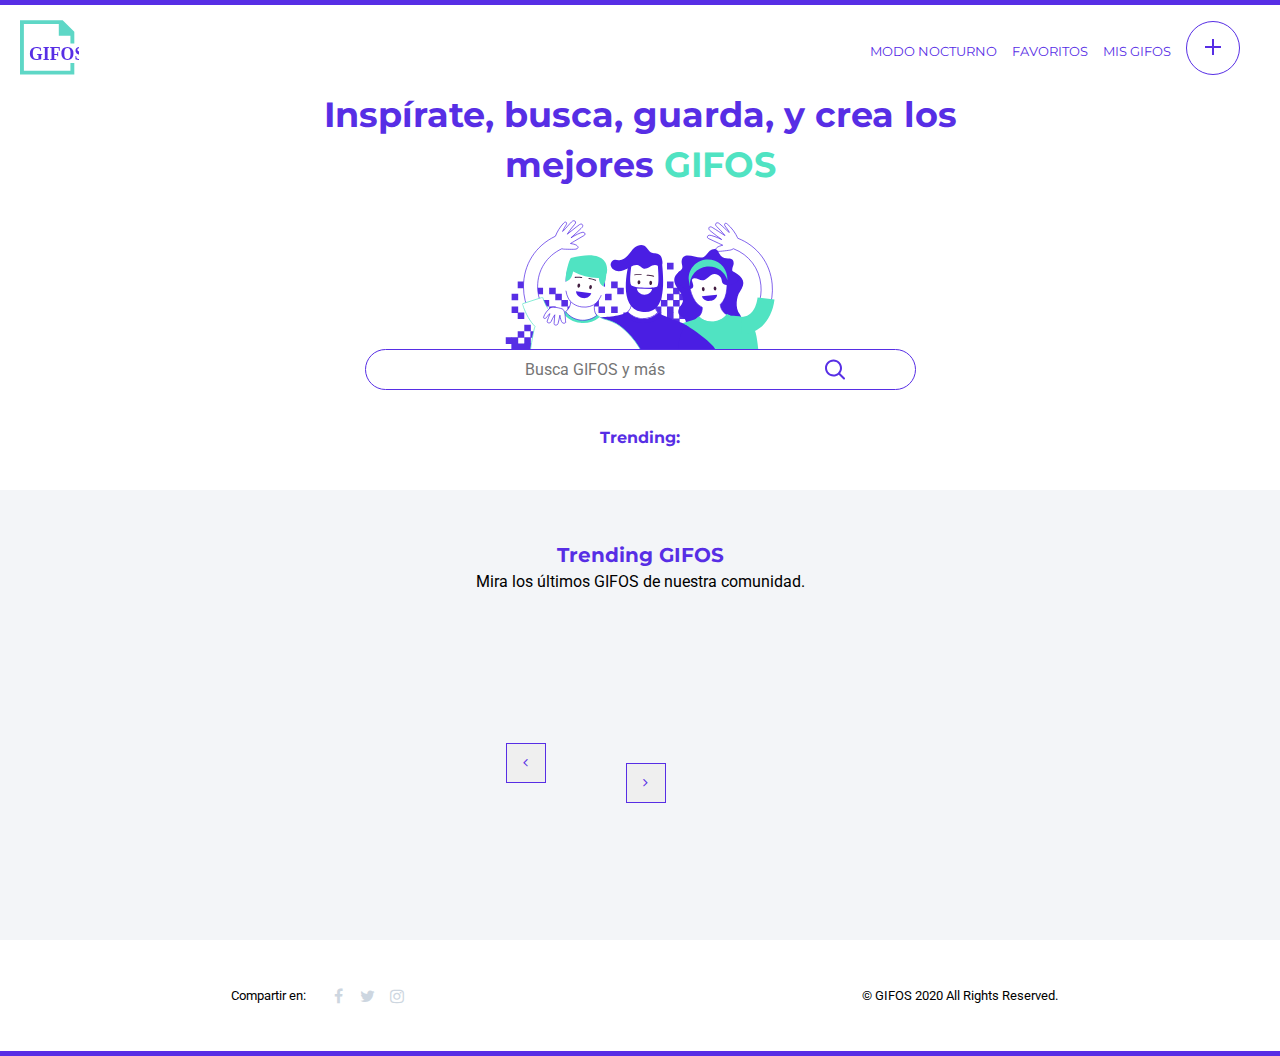
<file: index.html>
<!DOCTYPE html>
<html lang="en">
<head>
    <meta charset="UTF-8">
    <meta name="viewport" content="width=device-width, initial-scale=1.0">
    <title>GIFOS index</title>
    <link rel="stylesheet" href="assets/styles/style.css">
    <link rel="stylesheet" href="https://stackpath.bootstrapcdn.com/font-awesome/4.7.0/css/font-awesome.min.css" integrity="sha384-wvfXpqpZZVQGK6TAh5PVlGOfQNHSoD2xbE+QkPxCAFlNEevoEH3Sl0sibVcOQVnN" crossorigin="anonymous">
    <script src="https://www.WebRTC-Experiment.com/RecordRTC.js"></script>
</head>
<body class="modeDark">
    <header class="modeDark" id="media-noct">         
        <img class="modeDark" src="assets/images/logo-mobile.svg" alt="logo-gifos">       
        <nav>
            <div id="menu">
                <input type="checkbox"/>
                <span class="menu-hamburg modeDark"></span>
                <span class="menu-hamburg modeDark"></span>
                <span class="menu-hamburg modeDark"></span>     
                <ul>
                    <li>
                        <a class="desplegable modeDark" href="#" id="modo">Modo Nocturno</a><span class="menu-desplegable"></span>                                              
                        <a class="desplegable modeDark" id="favoritos" href="favoritos.html">Favoritos</a><span class="menu-desplegable"></span>                      
                        <a class="desplegable modeDark" href="misgifoslink.html">Mis GIFOS</a><span class="menu-desplegable"></span>  
                        <a class="desplegable modeDark" href="misGifos.html" id="boton-menu"><span class="modeDark" id="horizontal"></span><span class="modeDark" id="vertical"></span></a>
                    </li>
                </ul>
            </div>
        </nav> 
    </header>
        
    <main id="main">
        <section id="section-search"> <!--imagen sobre busqueda-->
            <article>
                <h1 class="modeDark" id="title">Inspírate, busca, guarda, y crea los mejores <span id="gifos">GIFOS</span></h1>
                <img  id="ilustra" src="assets/images/ilustra_header.svg" alt="Imagen-ilustracion">
            </article>
        </section>
        <section id="trending"><!-- busqueda + tendencias-->
            <article> 
                <div class="modeDark" id="search-box">  <!--llamado a la API-->
                    
                    <div id="flex-search"> 
                      <input type="image" id="btnSearchAutoComplete" src="assets/images/img buscar.png" alt="boton-busqueda">                   
                      <input type="text" id="textoBusqueda" oninput="resultadoSugerido()" placeholder="Busca GIFOS y más">
                      <input type="image" id="btnSearch" src="assets/images/icon-search.svg" onclick="limpiarBusqueda();"  alt="boton-limpiar-busqueda">                                       
                    </div>
                

                    <div class="autocomplete-content">
                        <!--Busqueda autocompletada-->
                    </div>

                </div>             
                <div id="trendingDinamico">
                   <h3 class="modeDark">Trending:</h3> 
                    <!--trending dinamico -->
                                     
                </div>               
                <div id="title-text-busqueda">                   
                    <!--span y el h2 generado por el valor de la busqueda-->
                </div>                
                <div id="contenedor-resultados-busqueda">
                    <!--resultados de la busqueda-->
                </div>
                <div id="btn-ver-mas">
                    <!--boton ver mas  -->
                </div>
                              
            </article>
        </section>
        <section class="modeDark" id="trending-gif"><!--tendencias GIFOS-->
            <article>
                <h2 class="modeDark">Trending GIFOS</h2>
                <p class="modeDark" id="trending-gifos">Mira los últimos <span>GIFOS de nuestra comunidad.</span></p>
                <div id="flechas">
                    <div>
                        <button id="flechaIzq" class="modeDark"><i class="fa fa-angle-left modeDark" aria-hidden="true"></i></button>
                          
                    </div>
                    <div class="content-gifos">                   
                        <div class="content-title-btnActions"></div> <!--consulta ultimos gifos  -->                    
                    </div>  
                    <div>
                        <button id="flechaDer" class="modeDark"><i class="fa fa-angle-right modeDark" aria-hidden="true"></i></button>
                       
                    </div> 
                </div>
            </article>
        </section> 
      
    </main>
    <footer>    
        <div class="modeDark" id="footer">   
            <div>
                <p  class="modeDark" id="text-social-media">Compartir en:</p>              
                <ul>
                    <li id="icons">    
                        <a href="https://www.facebook.com/"><i class="fa fa-facebook modeDark" aria-hidden="true"></i></a>           
                        <a href="https://twitter.com/explore"><i class="fa fa-twitter modeDark" aria-hidden="true"></i></a>
                        <a href="https://www.instagram.com/"><i class="fa fa-instagram modeDark" aria-hidden="true"></i></a>         
                    </li>        
                </ul> 
            </div>     
            <div>
                <p class="modeDark" id="copyright"> © GIFOS 2020 All Rights Reserved.</p>
            </div>            
        </div>
    
    </footer> 
    <script src="js/script.js"></script>
    <script src="js/video.js"></script>
    <script src="js/favoritos.js"></script>
    <script src="js/misgifoslink.js"></script>
    
</body>
</html>
</file>
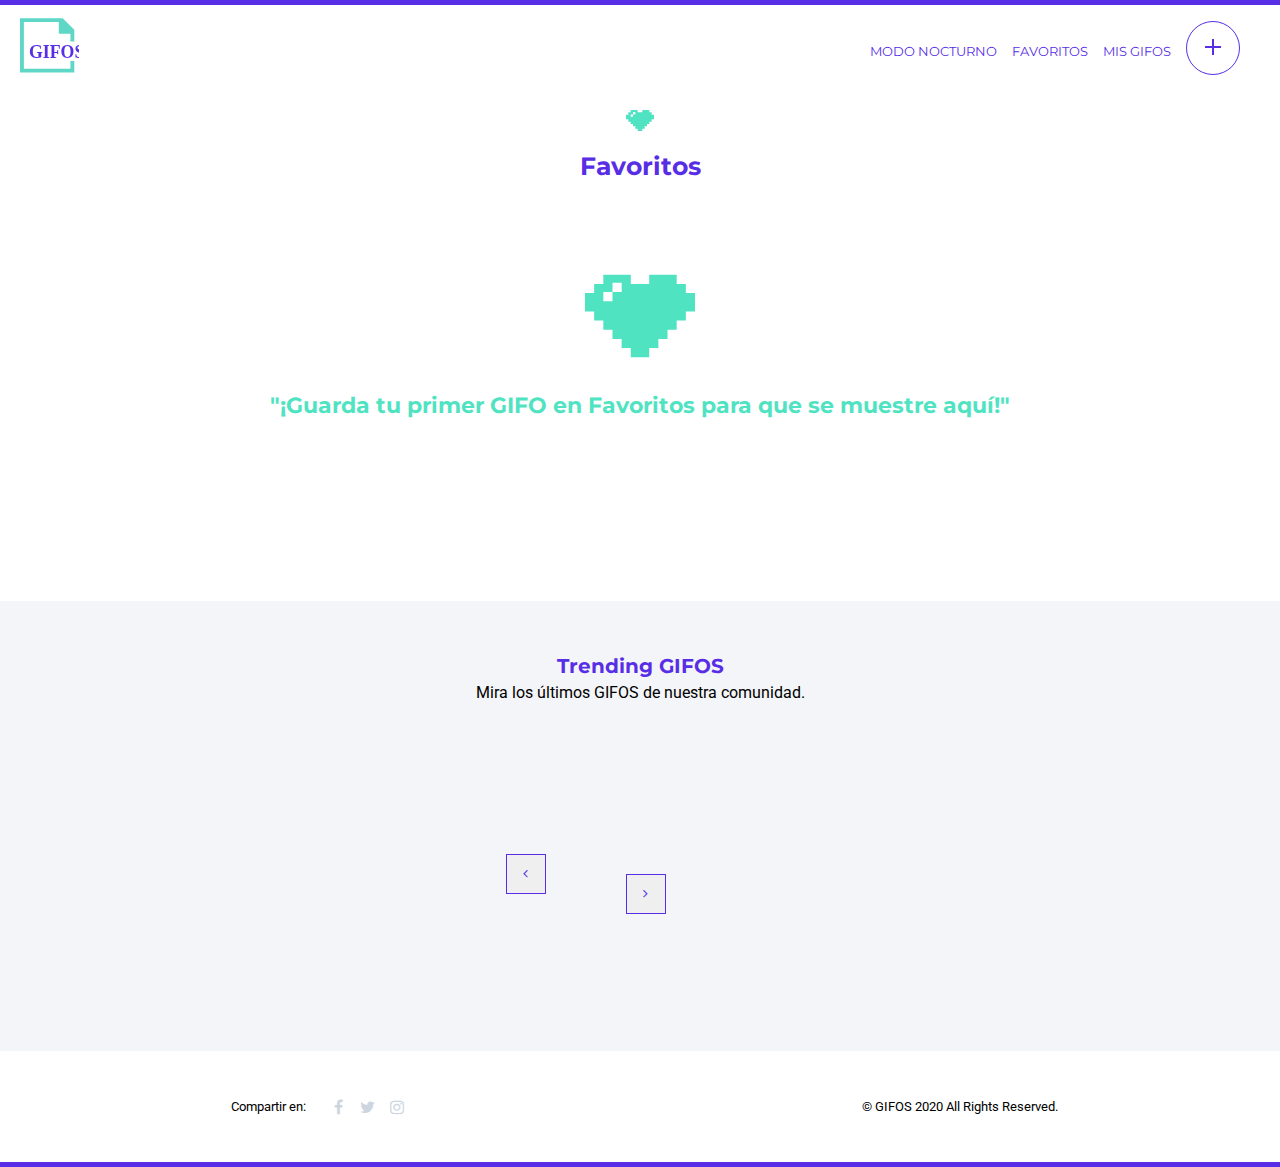
<file: favoritos.html>
<!DOCTYPE html>
<html lang="en">
<head>
    <meta charset="UTF-8">
    <meta name="viewport" content="width=device-width, initial-scale=1.0">
    <title>FAVORITOS</title>
    <link rel="stylesheet" href="assets/styles/style.css">
    <link rel="stylesheet" href="https://stackpath.bootstrapcdn.com/font-awesome/4.7.0/css/font-awesome.min.css" integrity="sha384-wvfXpqpZZVQGK6TAh5PVlGOfQNHSoD2xbE+QkPxCAFlNEevoEH3Sl0sibVcOQVnN" crossorigin="anonymous">
</head>
<body class="modeDark">
    <header class="modeDark" id="media-noct">   
        <a href="index.html"><img class="modeDark" src="assets/images/logo-mobile.svg" alt="logo-gifos">  </a>      
             
        <nav>
            <div id="menu">
                <input type="checkbox"/>
                <span class="menu-hamburg modeDark"></span>
                <span class="menu-hamburg modeDark"></span>
                <span class="menu-hamburg modeDark"></span>     
                <ul>
                    <li>
                        <a class="desplegable modeDark" href="#" id="modo">Modo Nocturno</a><span class="menu-desplegable"></span>                                              
                        <a class="desplegable modeDark" id="favoritos" href="#">Favoritos</a><span class="menu-desplegable"></span>                      
                        <a class="desplegable modeDark" href="misgifoslink.html">Mis GIFOS</a><span class="menu-desplegable"></span>  
                        <a class="desplegable modeDark" href="misGifos.html" id="boton-menu"><span class="modeDark" id="horizontal"></span><span class="modeDark" id="vertical"></span></a>
                    </li>
                </ul>
            </div>
        </nav> 
    </header>
    <main id="main">
        <div id="titulofavoritos" >
            <img id="favoritosIcon" src="assets/images/icon-favoritos.svg " alt="favoritos-icon">
            <h2 id="textfavoritos">Favoritos</h2>
        </div>
        <div id="guardaPrimerFav">
            <img id="favoritosIcon2" src="assets/images/icon-favoritos.svg" alt="mis-gifos-icon">
            <p id="parrafoFavoritos">"¡Guarda tu primer GIFO en Favoritos para que se muestre aquí!"</p>
        </div>
        <div id="mostrarFavoritos">

        </div>

        <section id="trending"><!-- busqueda + tendencias-->
            <article> 
                <div class="modeDark" id="box-gifoslink-fav">  <!--llamado a la API-->
                    
                      <input type="image" id="btnSearchAutoComplete" src="assets/images/img buscar.png" alt="boton-busqueda">                   
                      <input type="text" id="textoBusqueda" oninput="resultadoSugerido()">
                   
            </article>
        </section>                    
           
        
        <section class="modeDark" id="trending-gif"><!--tendencias GIFOS-->
            <article>
                <h2 class="modeDark">Trending GIFOS</h2>
                <p class="modeDark" id="trending-gifos">Mira los últimos <span>GIFOS de nuestra comunidad.</span></p>
                <div id="flechas">
                    <div>
                        <button id="flechaIzq" class="modeDark"><i class="fa fa-angle-left modeDark" aria-hidden="true"></i></button>
                            
                    </div>
                    <div class="content-gifos">                   
                        <div class="content-title-btnActions"></div> <!--consulta ultimos gifos  -->                    
                    </div>  
                    <div>
                        <button id="flechaDer" class="modeDark"><i class="fa fa-angle-right modeDark" aria-hidden="true"></i></button>
                        
                    </div> 
                </div>
            </article>
        </section> 
        
    </main>
    <footer>    
        <div class="modeDark" id="footer">   
            <div>
                <p  class="modeDark" id="text-social-media">Compartir en:</p>              
                <ul>
                    <li id="icons">    
                        <a href="https://www.facebook.com/"><i class="fa fa-facebook modeDark" aria-hidden="true"></i></a>           
                        <a href="https://twitter.com/explore"><i class="fa fa-twitter modeDark" aria-hidden="true"></i></a>
                        <a href="https://www.instagram.com/"><i class="fa fa-instagram modeDark" aria-hidden="true"></i></a>         
                    </li>        
                </ul> 
            </div>     
            <div>
                <p class="modeDark" id="copyright"> © GIFOS 2020 All Rights Reserved.</p>
            </div>            
        </div>
    
    </footer> 
    <script src="js/script.js"></script>
    <script src="js/video.js"></script>
    <script src="js/favoritos.js"></script>
   <!-- <script src="js/misgifoslink.js"></script>-->
</body>
</html>
</file>
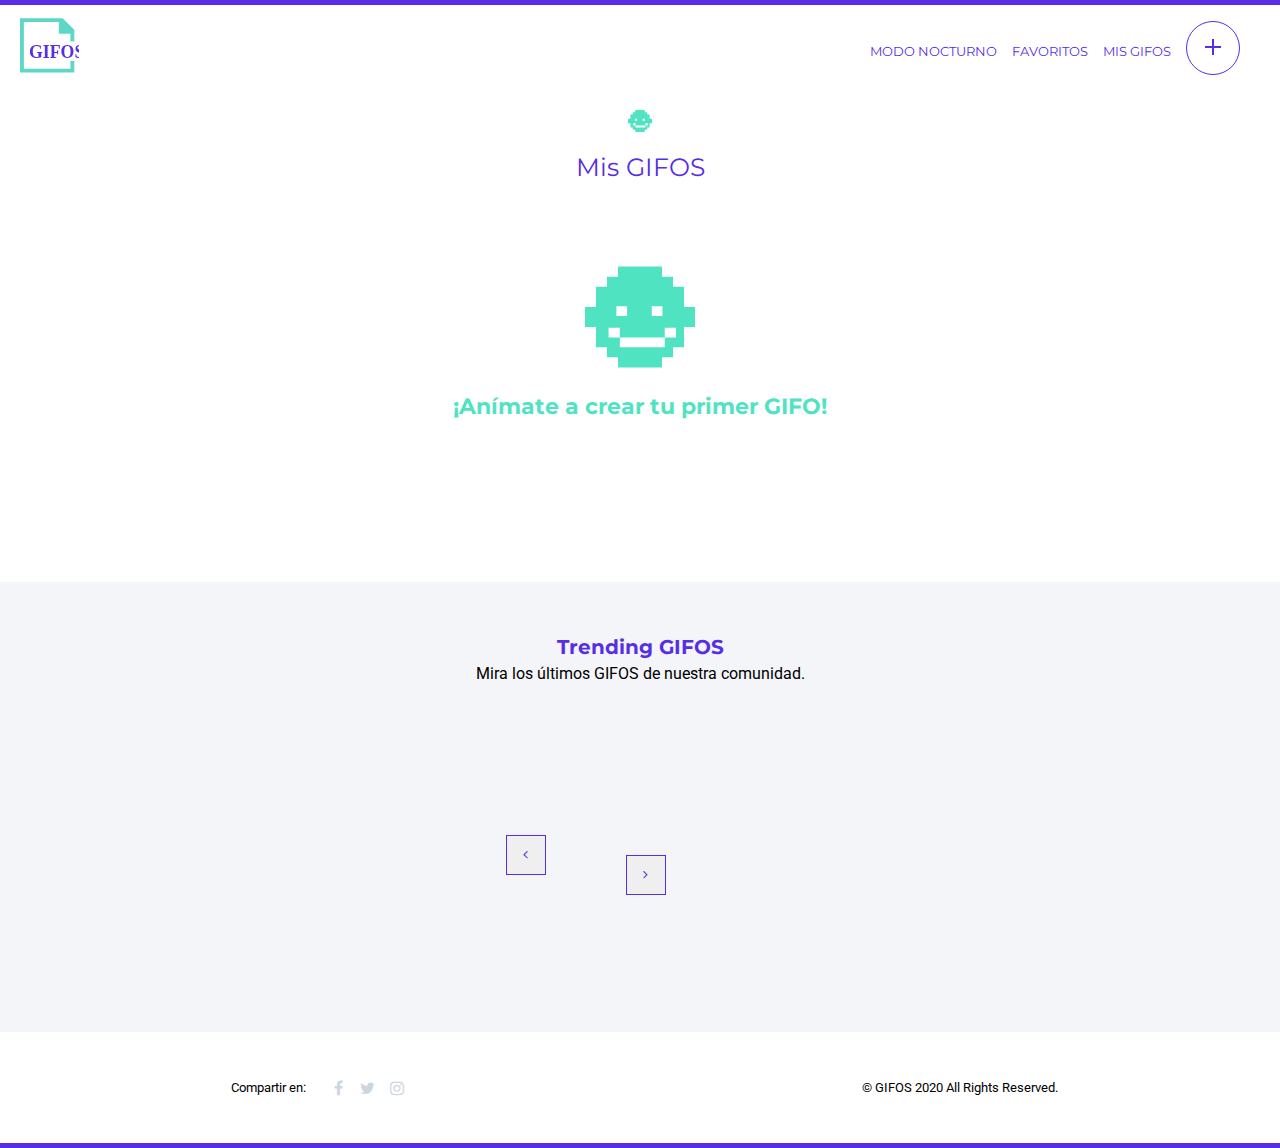
<file: misgifoslink.html>
<!DOCTYPE html>
<html lang="en">
<head>
    <meta charset="UTF-8">
    <meta name="viewport" content="width=device-width, initial-scale=1.0">
    <title>MIS GIFOS</title>
    <link rel="stylesheet" href="assets/styles/style.css">
    <link rel="stylesheet" href="https://stackpath.bootstrapcdn.com/font-awesome/4.7.0/css/font-awesome.min.css" integrity="sha384-wvfXpqpZZVQGK6TAh5PVlGOfQNHSoD2xbE+QkPxCAFlNEevoEH3Sl0sibVcOQVnN" crossorigin="anonymous">
</head>
<body class="modeDark">
    <header class="modeDark" id="media-noct">    
        <a href="index.html"><img class="modeDark" src="assets/images/logo-mobile.svg" alt="logo-gifos"> </a>    
              
        <nav>
            <div id="menu">
                <input type="checkbox"/>
                <span class="menu-hamburg modeDark"></span>
                <span class="menu-hamburg modeDark"></span>
                <span class="menu-hamburg modeDark"></span>     
                <ul>
                    <li>
                        <a class="desplegable modeDark" href="#" id="modo">Modo Nocturno</a><span class="menu-desplegable"></span>                                              
                        <a class="desplegable modeDark" id="favoritos" href="favoritos.html">Favoritos</a><span class="menu-desplegable"></span>                      
                        <a class="desplegable modeDark" href="#">Mis GIFOS</a><span class="menu-desplegable"></span>  
                        <a class="desplegable modeDark" href="misGifos.html" id="boton-menu"><span class="modeDark" id="horizontal"></span><span class="modeDark" id="vertical"></span></a>
                    </li>
                </ul>
            </div>
        </nav> 
    </header>
           
    <main id="main">
        <div class="my-gifos" id="titulomisgifos">
            <img id="misGifosIcon" src="assets/images/icon-mis-gifos.svg" alt="mis-gifos-icon">
            <div class="title-section" id="textmisgifos">Mis GIFOS</div>
            <div id="mygifos"></div> <!--code here-->
        </div>

        <div id="animateCrear">
            <img id="misGifosIcon2" src="assets/images/icon-mis-gifos.svg" alt="mis-gifos-icon">
            <p id="parrafomisgifos">¡Anímate a crear tu primer GIFO!</p>
        </div> 

        <section id="trending"><!-- busqueda + tendencias-->
            <article> 
                <div class="modeDark" id="box-gifoslink-fav">  <!--llamado a la API-->
                    
                      <input type="image" id="btnSearchAutoComplete" src="assets/images/img buscar.png" alt="boton-busqueda">                   
                      <input type="text" id="textoBusqueda" oninput="resultadoSugerido()">
                   
            </article>
        </section>  
        <section class="modeDark" id="trending-gif">
            <article>
                <h2 class="modeDark">Trending GIFOS</h2>
                <p class="modeDark" id="trending-gifos">Mira los últimos <span>GIFOS de nuestra comunidad.</span></p>
                <div id="flechas">
                    <div>
                        <button id="flechaIzq" class="modeDark"><i class="fa fa-angle-left modeDark" aria-hidden="true"></i></button>
                    </div>
                    <div class="content-gifos">                   
                        <div class="content-title-btnActions"></div>                     
                    </div>  
                    <div>
                        <button id="flechaDer" class="modeDark"><i class="fa fa-angle-right modeDark" aria-hidden="true"></i></button>
                    </div> 
                </div>
            </article>
        </section>      
    </main>
    <footer>    
        <div class="modeDark" id="footer">   
            <div>
                <p  class="modeDark" id="text-social-media">Compartir en:</p>              
                <ul>
                    <li id="icons">    
                        <a href="https://www.facebook.com/"><i class="fa fa-facebook modeDark" aria-hidden="true"></i></a>           
                        <a href="https://twitter.com/explore"><i class="fa fa-twitter modeDark" aria-hidden="true"></i></a>
                        <a href="https://www.instagram.com/"><i class="fa fa-instagram modeDark" aria-hidden="true"></i></a>         
                    </li>        
                </ul> 
            </div>     
            <div>
                <p class="modeDark" id="copyright"> © GIFOS 2020 All Rights Reserved.</p>
            </div>            
        </div>
    
    </footer>    
    <script src="js/script.js"></script>
    <script src="js/video.js"></script>
    <script src="js/misgifoslink.js"></script>
</body>
</html>
</file>
<file: assets/styles/style.css>
@charset "UTF-8";
@import url("https://fonts.googleapis.com/css2?family=Montserrat:wght@700&display=swap");
@import url("https://fonts.googleapis.com/css2?family=Montserrat:wght@700&family=Roboto&display=swap");
@import url("https://fonts.googleapis.com/css2?family=Montserrat:wght@500&display=swap");
@import url("https://fonts.googleapis.com/css2?family=Roboto&display=swap");
* {
  margin: 0;
  padding: 0;
  -webkit-box-sizing: border-box;
          box-sizing: border-box;
}

body header {
  position: relative;
  display: -webkit-box;
  display: -ms-flexbox;
  display: flex;
  -webkit-box-pack: justify;
      -ms-flex-pack: justify;
          justify-content: space-between;
  -webkit-box-align: center;
      -ms-flex-align: center;
          align-items: center;
  padding: 25px;
  border-top: 5px solid #572EE5;
}

body header img {
  height: 49px;
  width: 56px;
}

body header nav #menu input {
  display: block;
  width: 40px;
  height: 32px;
  opacity: 0;
  z-index: 2;
  position: absolute;
}

body header nav #menu input[type="checkbox"]:checked ~ ul {
  height: 484px;
}

body header nav #menu input:checked ~ .menu-hamburg {
  opacity: 1;
  -webkit-transform: rotate(45deg) translate(2px, 1px);
          transform: rotate(45deg) translate(2px, 1px);
}

body header nav #menu input:checked ~ .menu-hamburg:nth-last-child(2) {
  -webkit-transform: rotate(-45deg) translate(1px, 0px);
          transform: rotate(-45deg) translate(1px, 0px);
}

body header nav #menu input:checked ~ .menu-hamburg:nth-last-child(3) {
  opacity: 0;
  -webkit-transform: rotate(0deg) scale(0.2, 0.2);
          transform: rotate(0deg) scale(0.2, 0.2);
}

body header nav #menu .menu-hamburg {
  display: block;
  width: 18px;
  height: 2px;
  margin-bottom: 4.5px;
  position: relative;
  background: #572EE5;
  z-index: 1;
  -webkit-transform-origin: 3px 0px;
          transform-origin: 3px 0px;
}

body header nav #menu .menu-hamburg:nth-last-child(2) {
  -webkit-transform-origin: 0% 100%;
          transform-origin: 0% 100%;
}

body header nav #menu ul {
  display: -ms-grid;
  display: grid;
  -ms-grid-columns: 100%;
      grid-template-columns: 100%;
  position: absolute;
  top: auto;
  overflow: hidden;
  width: 100%;
  background-color: rgba(87, 46, 229, 0.9);
  right: 0;
  height: 0px;
  margin-top: 30px;
  z-index: 1;
}

body header nav #menu ul li {
  position: relative;
  display: inherit;
  text-align: center;
  line-height: 47px;
  height: 484px;
  -ms-grid-rows: 0.1fr 0fr 0.1fr 0fr 0.1fr 1fr;
      grid-template-rows: 0.1fr 0fr 0.1fr 0fr 0.1fr 1fr;
}

body header nav #menu ul li a {
  font-size: 15px;
  color: #fff;
  -webkit-text-decoration-line: none;
          text-decoration-line: none;
  font-family: 'Montserrat';
  padding-top: 15px;
}

body header nav #menu ul li .menu-desplegable {
  width: 41px;
  height: 1px;
  background-color: #fff;
  opacity: 0.5;
  -ms-grid-column-align: center;
      justify-self: center;
}

body main #section-search article {
  display: inline-block;
  width: 100%;
}

body main #section-search article h1 {
  font-family: 'Montserrat';
  font-size: 25px;
  color: #572EE5;
  text-align: center;
  line-height: 33px;
  padding: 0 50px 0 50px;
}

body main #section-search article #gifos {
  color: #50E3C2;
}

body main #section-search article #ilustra {
  height: 130px;
  width: 100%;
  padding: 0 50px 0 50px;
  margin-top: 30px;
}

body main #trending {
  margin-bottom: 40px;
  display: -webkit-box;
  display: -ms-flexbox;
  display: flex;
  -webkit-box-pack: center;
      -ms-flex-pack: center;
          justify-content: center;
}

body main #trending .autocomplete-content {
  display: none;
}

body main #trending .autocomplete-content2 {
  -ms-grid-columns: 1fr 25fr;
      grid-template-columns: 1fr 25fr;
  padding: 20px;
}

body main #trending #btnSearchAutoComplete {
  display: none;
  width: 20px;
  height: 20px;
  margin: 20px;
}

body main #trending article {
  display: -webkit-box;
  display: -ms-flexbox;
  display: flex;
  -webkit-box-orient: vertical;
  -webkit-box-direction: normal;
      -ms-flex-direction: column;
          flex-direction: column;
  -webkit-box-align: center;
      -ms-flex-align: center;
          align-items: center;
}

body main #trending article h3 {
  font-family: 'Montserrat';
  font-size: 16px;
  color: #572EE5;
  text-align: center;
  line-height: 25px;
  margin-top: 30px;
}

body main #trending article h4 {
  font-family: 'Montserrat';
  font-size: 14px;
  color: #572EE5;
}

body main #trending article #search-box {
  display: block;
  width: 334px;
  border-radius: 27px;
  -webkit-transform: translate(0px, -5px);
          transform: translate(0px, -5px);
  border: 1px solid #572EE5;
  /* lupa - texto autocompletado*/
}

body main #trending article #search-box #flex-search {
  display: -webkit-box;
  display: -ms-flexbox;
  display: flex;
}

body main #trending article #search-box .pAutocomplete {
  -webkit-text-decoration-line: none;
          text-decoration-line: none;
  color: #9CAFC3;
  display: -webkit-box;
  display: -ms-flexbox;
  display: flex;
  padding: 5px;
  border: none;
  background-color: #fff;
  margin-left: 10px;
  margin-bottom: 10px;
}

body main #trending article #search-box .searchImgAutocomplete {
  width: 20px;
  height: 20px;
}

body main #trending article #search-box input[type="text"] {
  font-size: 16px;
  color: #6B7989;
  font-family: 'Roboto';
  margin: 10px;
  width: 80%;
  text-align: center;
  border: none;
  background: none;
}

body main #trending article #search-box #btn-search {
  height: 20px;
  width: 20px;
}

body main #trending article #search-box #btnSearch {
  display: block !important;
}

body main #trending article #search-box a {
  -webkit-box-align: center;
      -ms-flex-align: center;
          align-items: center;
  display: -webkit-box;
  display: -ms-flexbox;
  display: flex;
  margin: 10px;
}

body main #trending article #title-text-busqueda {
  text-align: center;
}

body main #trending article #title-text-busqueda .spanlinearesultados {
  display: block;
  min-width: 150px;
  height: 1px;
  background-color: #9CAFC3;
  margin: 40px;
}

body main #trending article #title-text-busqueda .hDostextobuscado {
  color: #572EE5;
  font-size: 25px;
  font-family: 'Montserrat';
  margin: 30px 0 30px 0;
}

body main #trending article #contenedor-resultados-busqueda {
  display: -ms-grid;
  display: grid;
  -ms-grid-columns: 1fr 1fr;
      grid-template-columns: 1fr 1fr;
  grid-gap: 20px;
  margin: 0 20px 0 20px;
}

body main #trending article #contenedor-resultados-busqueda .gif {
  position: relative;
  width: auto;
  height: auto;
}

body main #trending article #contenedor-resultados-busqueda .img-gif-busqueda {
  width: 156px;
  height: 120px;
}

body main #trending article .verMas {
  display: inline-block;
  width: 127px;
  padding: 15px;
  border: 1px solid #572EE5;
  border-radius: 25px;
  -webkit-text-decoration-line: none;
          text-decoration-line: none;
  text-align: center;
  font-family: 'Montserrat';
  font-size: 13px;
  color: #572EE5;
  margin: 20px 0 20px 0;
}

body main .styleA {
  -webkit-text-decoration-line: none;
          text-decoration-line: none;
  text-decoration-line: none;
  color: #572EE5;
  font-family: 'Montserrat';
}

body main #trending-gif {
  display: -webkit-box;
  display: -ms-flexbox;
  display: flex;
  -webkit-box-pack: center;
      -ms-flex-pack: center;
          justify-content: center;
  background: #F3F5F8;
  height: 450px;
}

body main #trending-gif article {
  margin-top: 50px;
}

body main #trending-gif article .tamaño-gif {
  position: relative;
  margin-right: 23px;
  height: auto;
  min-width: 31.5%;
  width: 100%;
}

body main #trending-gif article h2 {
  font-family: 'Montserrat';
  font-size: 20px;
  color: #572EE5;
  text-align: center;
  line-height: 30px;
}

body main #trending-gif article #trending-gifos {
  display: -ms-grid;
  display: grid;
  font-family: 'Roboto';
  font-size: 16px;
  color: #000;
  text-align: center;
  line-height: 23px;
  width: 100%;
}

body main #trending-gif article #flechas {
  width: 100%;
  position: absolute;
  display: -webkit-box;
  display: -ms-flexbox;
  display: flex;
  -webkit-box-align: center;
      -ms-flex-align: center;
          align-items: center;
  position: relative;
  padding: 10px 30px 10px;
  scroll-behavior: smooth;
}

body main #trending-gif article #flechaIzq, body main #trending-gif article #flechaDer {
  border: 1px solid #572EE5;
  padding: 10px;
  width: 40px;
  height: 40px;
  color: #572EE5;
}

body main #trending-gif article #flechaIzq:hover, body main #trending-gif article #flechaDer:hover {
  background-color: #572EE5;
  color: #fff;
}

body main #trending-gif article #flechaDer {
  z-index: 4;
  position: absolute;
}

body main #trending-gif article .content-gifos {
  margin: 20px;
}

body main #trending-gif article .content-gifos .content-title-btnActions {
  display: -webkit-inline-box;
  display: -ms-inline-flexbox;
  display: inline-flex;
  width: 100%;
  overflow-x: scroll;
  margin: 0 20px 0 20px;
  height: 187px;
  -ms-flex-wrap: nowrap;
      flex-wrap: nowrap;
}

body footer #footer {
  -webkit-box-align: center;
      -ms-flex-align: center;
          align-items: center;
  display: -webkit-box;
  display: -ms-flexbox;
  display: flex;
  -webkit-box-orient: vertical;
  -webkit-box-direction: normal;
      -ms-flex-direction: column;
          flex-direction: column;
  -ms-flex-pack: distribute;
      justify-content: space-around;
  height: 196px;
  border-bottom: 5px solid #572EE5;
}

body footer ul {
  margin-top: 10px;
  text-align: center;
  list-style-type: none;
}

body footer .fa {
  color: #CDD6E0;
  width: 25px;
  height: 25px;
}

body footer #text-social-media {
  font-family: 'Roboto';
  font-size: 15px;
  color: #000000;
  letter-spacing: 0;
}

body footer #copyright {
  font-family: 'Roboto';
  color: #000000;
  font-size: 14px;
  line-height: 20px;
  letter-spacing: 0;
}

.diviconscard {
  position: absolute;
  -webkit-box-pack: end;
      -ms-flex-pack: end;
          justify-content: flex-end;
  display: -webkit-box;
  display: -ms-flexbox;
  display: flex;
  height: 274px;
  z-index: 1;
  width: 28.5%;
  background-color: #572EE5;
  opacity: 0.6;
}

.diviconscardFav {
  position: absolute;
  -webkit-box-pack: end;
      -ms-flex-pack: end;
          justify-content: flex-end;
  display: -webkit-box;
  display: -ms-flexbox;
  display: flex;
  height: 200px;
  z-index: 1;
  width: 260px;
  background-color: #572EE5;
  opacity: 0.6;
  /* &:hover{
    // background-color: #572EE5;
      // opacity: 0.6;
       mix-blend-mode: normal;
       opacity: 0.4;
    }*/
}

/*.classImgFav{
&:hover{
   // position: absolute;
    background-color: #572EE5;
    opacity: 0.6;
    z-index: 5;
   }
}*/
.favoritos {
  background-color: #fff;
  margin-left: 5px;
  border-radius: 5px;
  padding: 10px;
  width: 40px;
  height: 40px;
  cursor: pointer;
}

.no-favoritos {
  width: 40px;
  height: 40px;
  background: url(/assets/images/icon-fav-hover.svg) no-repeat;
  background-color: #fff;
  background-position-x: 50%;
  background-position-y: 50%;
  border-radius: 5px;
  padding: 10px;
  margin-left: 5px;
  z-index: 10;
}

.favorito {
  background: url(/assets/images/icon-fav-active.svg) no-repeat;
  width: 40px;
  height: 40px;
  background-color: #fff;
  background-position-x: 50%;
  background-position-y: 50%;
  border-radius: 5px;
  padding: 10px;
  margin-left: 5px;
}

.favoritosF {
  position: absolute;
  top: 39%;
  background-color: #fff;
  margin-right: 10px;
  border-radius: 5px;
  padding: 10px;
  width: 40px;
  height: 40px;
  margin: 5px 10px 0 0;
  margin-left: 68%;
  z-index: 10;
}

.favoritosFd {
  position: absolute;
  top: 39%;
  background-color: #fff;
  margin-right: 10px;
  border-radius: 5px;
  padding: 10px;
  width: 40px;
  height: 40px;
  margin: 5px 10px 0 0;
  margin-left: 72%;
}

.favoritosFx {
  position: absolute;
  top: 0.5%;
  background-color: #fff;
  margin-right: 10px;
  border-radius: 5px;
  padding: 10px;
  width: 35px;
  height: 35px;
  margin: 5px 10px 0 0;
  margin-left: 85%;
}

#box-gifoslink-fav {
  display: none;
}

.containerFullScreen {
  background-color: #fff;
  position: absolute;
  z-index: 10;
  top: 0;
  left: 0;
  height: 200%;
  width: 100%;
}

.img-full {
  margin-left: 50%;
  -webkit-transform: translateX(-50%);
          transform: translateX(-50%);
  margin-top: 5%;
  width: 695px;
  height: 385px;
}

.show-full {
  display: block;
}

.img-gif {
  background-color: rgba(128, 128, 128, 0.082);
  cursor: pointer;
  padding: 10px;
  margin-left: 45px;
}

#counter {
  display: none;
}

.titleFullScreen {
  margin-left: 25%;
  margin-top: 1%;
}

#descargaGifCreado {
  margin-left: 12%;
  position: absolute;
  margin-top: 10%;
  display: none;
}

.favoritosD, .favoritosDLink {
  background-color: #fff;
  margin-left: 250px;
  border-radius: 5px;
  padding: 10px;
  width: 40px;
  height: 40px;
  cursor: pointer;
}

.favoritosDLink {
  /* padding: 11px; */
  margin-left: 305px;
  background: url(/assets/images/link.PNG) no-repeat;
  top: 22px;
  position: absolute;
  /* width: 40px; */
  /* height: 71px; */
  background-position-x: center;
  background-size: 50px;
  border-radius: 5px;
}

@media screen and (min-width: 768px) {
  body header {
    background-color: rgba(255, 255, 255, 0.5);
    height: 90px;
    padding: 10px 20px 10px 20px;
  }
  body header.modeDarkGeneral {
    background-color: #37383C;
  }
  body header img {
    height: 59.1px;
    width: 59.1px;
  }
  body header nav #menu input {
    display: none;
  }
  body header nav #menu .menu-hamburg {
    display: none;
  }
  body header nav #menu ul {
    position: relative;
    margin-top: 0;
    background-color: unset;
    background-color: rgba(255, 255, 255, 0.5);
    height: 70px;
    display: -webkit-box;
    display: -ms-flexbox;
    display: flex;
  }
  body header nav #menu ul li {
    margin-top: 0;
    background-color: rgba(255, 255, 255, 0.5);
  }
  body header nav #menu ul li.dark {
    background-color: #37383C;
  }
  body header nav #menu ul li .desplegable {
    font-size: 13px;
    color: #572EE5;
    letter-spacing: 0;
    text-align: center;
    margin-right: 15px;
    text-transform: uppercase;
  }
  body header nav #menu ul li .desplegable.colorTextTitle {
    color: #fff;
  }
  body header nav #menu ul li .menu-desplegable {
    display: none;
  }
  body header nav #menu ul li #boton-menu {
    width: 54px;
    height: 54px;
    border-radius: 50%;
    border: 1px solid #572EE5;
    background-color: #fff;
    margin-top: 8px;
    margin-right: 20px;
  }
  body header nav #menu ul li #boton-menu #horizontal {
    display: unset;
    width: 16px;
    height: 2px;
    background-color: #572EE5;
    position: absolute;
    left: 86%;
    top: 7%;
  }
  body header nav #menu ul li #boton-menu #vertical {
    display: unset;
    width: 16px;
    height: 2px;
    background-color: #572EE5;
    position: absolute;
    left: 86%;
    top: 7%;
    -webkit-transform: rotateZ(90deg);
            transform: rotateZ(90deg);
  }
  body main #section-search h1 {
    padding: 0 160px 0 160px;
  }
  body main #trending article #search-box {
    width: 551px;
  }
  body main #trending article li {
    width: unset;
  }
  body main #trending article #contenedor-resultados-busqueda {
    display: -ms-grid;
    display: grid;
    -ms-grid-columns: 1fr 1fr 1fr 1fr;
        grid-template-columns: 1fr 1fr 1fr 1fr;
    grid-gap: 20px;
  }
  body main #trending article #contenedor-resultados-busqueda .img-gif-busqueda {
    width: 260px;
    height: 200px;
  }
  body main #trending-gif article #trending-gifos {
    display: block;
    width: 100%;
  }
  body main #trending-gif article .content-gifos .content-title-btnActions {
    height: 275px;
    overflow: hidden;
  }
  body footer #footer {
    display: -ms-grid;
    display: grid;
    -ms-grid-rows: 1fr;
    -ms-grid-columns: 1fr 1fr;
        grid-template: 1fr / 1fr 1fr;
    justify-items: center;
    height: 116px;
  }
  body footer #footer div {
    display: -webkit-inline-box;
    display: -ms-inline-flexbox;
    display: inline-flex;
  }
  body footer #footer #text-social-media {
    margin-top: 10px;
  }
  body footer #footer ul {
    margin-top: 10px;
    padding-left: 20px;
  }
}

.borderSearchBox {
  border: unset;
}

@media screen and (min-width: 1200px) {
  #menu ul li .desplegable:hover {
    -webkit-text-decoration-line: underline;
            text-decoration-line: underline;
    -webkit-text-decoration-color: #5ED7C6;
            text-decoration-color: #5ED7C6;
  }
  #menu ul li .desplegable:active {
    color: #9CAFC3;
    -webkit-text-decoration-line: none;
            text-decoration-line: none;
  }
  #menu ul li #boton-menu:hover {
    background-color: #572EE5;
  }
  #menu ul li #boton-menu:hover #horizontal {
    background-color: #fff;
  }
  #menu ul li #boton-menu:hover #vertical {
    background-color: #fff;
  }
  #menu ul li #boton-menu:active {
    background-color: #9CAFC3;
    border: 1px solid #9CAFC3;
  }
  main #section-search article #title {
    padding: 0px 300px 0 300px;
    font-size: 35px;
    line-height: 50px;
  }
  main #section-search article #gifos {
    font-size: 35px;
  }
  main #section-search article #ilustra {
    height: 190px;
  }
  main #trending article h3 {
    font-size: 18px;
  }
  main #trending article p {
    font-size: 16px;
  }
  main #trending article .diviconscard {
    -webkit-box-align: start;
        -ms-flex-align: start;
            align-items: flex-start;
    position: absolute;
    top: 0px;
    width: 261px;
    height: 200px;
    z-index: 5;
    display: -webkit-box;
    display: -ms-flexbox;
    display: flex;
    -webkit-box-orient: horizontal;
    -webkit-box-direction: normal;
        -ms-flex-direction: row;
            flex-direction: row;
    -webkit-box-pack: end;
        -ms-flex-pack: end;
            justify-content: flex-end;
  }
  main #trending article .diviconscard .favoritos {
    background-color: #fff;
    margin-right: 10px;
    border-radius: 5px;
    padding: 10px;
    width: 40px;
    height: 40px;
    margin: 5px 10px 0 0;
  }
  main #trending article #verMas:hover {
    background-color: #572EE5;
    color: #fff;
  }
  main #trending-gif article h2 {
    font-size: 25px;
  }
  main #trending-gif article #trending-gifos {
    font-size: 18px;
  }
  #footer .fa:hover {
    color: #572EE5;
  }
  #footer .fa:hover.modeDarkGeneral {
    color: #fff;
  }
  #footer #text-social-media {
    font-size: 13px;
  }
  #footer #copyright {
    font-size: 13px;
  }
}

.borderSearchBox {
  border: unset;
}

@media screen and (min-width: 1400px) {
  main #section-search article #title {
    padding: 0px 420px 0 420px;
  }
  main #section-search article #search-box {
    margin-left: 30%;
  }
  main .img-full {
    margin-left: 50%;
    -webkit-transform: translateX(-50%);
            transform: translateX(-50%);
    margin-top: 5%;
    width: 730px;
    height: 385px;
  }
  main .favoritosF {
    top: 470PX;
  }
  main .favoritosFd {
    top: 470PX;
  }
  main .favoritosFx {
    top: 12px;
    margin-left: 80%;
  }
}

.borderSearchBox {
  border: unset;
}

body.modeDarkGeneral {
  background-color: #37383C;
}

body.modeDarkGeneral .dark {
  background-color: #000;
}

body.modeDarkGeneral .capitalize {
  text-transform: capitalize;
}

body.modeDarkGeneral header.modeDarkGeneral {
  border-top: 5px solid #000;
}

body.modeDarkGeneral header.modeDarkGeneral nav #menu .menu-hamburg.modeDarkGeneral {
  background-color: #fff;
}

body.modeDarkGeneral header.modeDarkGeneral nav #menu ul li a.modeDarkGeneral {
  color: #fff;
}

body.modeDarkGeneral header.modeDarkGeneral nav #menu ul li .desplegable:active.modeDarkGeneral {
  color: #9CAFC3;
}

body.modeDarkGeneral header.modeDarkGeneral nav #menu ul li #boton-menu.modeDarkGeneral {
  background-color: #37383C;
  border: 1px solid #fff;
}

body.modeDarkGeneral header.modeDarkGeneral nav #menu ul li #boton-menu #horizontal.modeDarkGeneral {
  background-color: #fff;
  left: 85%;
}

body.modeDarkGeneral header.modeDarkGeneral nav #menu ul li #boton-menu #vertical.modeDarkGeneral {
  background-color: #fff;
  left: 85%;
}

body.modeDarkGeneral header.modeDarkGeneral nav #menu ul li #boton-menu:hover.modeDarkGeneral {
  background-color: #fff;
}

body.modeDarkGeneral header.modeDarkGeneral nav #menu ul li #boton-menu:hover.modeDarkGeneral #horizontal {
  background-color: #000;
}

body.modeDarkGeneral header.modeDarkGeneral nav #menu ul li #boton-menu:hover.modeDarkGeneral #vertical {
  background-color: #000;
}

body.modeDarkGeneral header.modeDarkGeneral nav #menu ul li #boton-menu:active.modeDarkGeneral {
  background-color: #9CAFC3;
  border: 1px solid #9CAFC3;
}

body.modeDarkGeneral header.modeDarkGeneral nav #menu ul li #boton-menu:active.modeDarkGeneral #horizontal {
  background-color: #fff;
}

body.modeDarkGeneral header.modeDarkGeneral nav #menu ul li #boton-menu:active.modeDarkGeneral #vertical {
  background-color: #fff;
}

body.modeDarkGeneral main #trending article #search-box.modeDarkGeneral {
  border: 1px solid #fff;
}

body.modeDarkGeneral main #trending article h3.modeDarkGeneral {
  color: #fff;
}

body.modeDarkGeneral main #trending article .info-dinamica.modeDarkGeneral {
  color: #fff;
}

body.modeDarkGeneral main #trending article #title-text-busqueda .hDostextobuscado.modeDarkGeneral {
  color: #fff;
}

body.modeDarkGeneral main #trending article .verMas.modeDarkGeneral {
  border: 1px solid #fff;
  color: #fff;
}

body.modeDarkGeneral main #trending-gif article #trending-gifos.modeDarkGeneral {
  color: #fff;
}

body.modeDarkGeneral main #trending-gif article #flechas #flechaIzq.modeDarkGeneral, body.modeDarkGeneral main #trending-gif article #flechas .modeDarkGeneral#flechaDer {
  background-color: #37383C;
  color: #fff;
  border: 1px solid #fff;
}

body.modeDarkGeneral main #trending-gif article #flechas #flechaIzq.modeDarkGeneral:hover, body.modeDarkGeneral main #trending-gif article #flechas .modeDarkGeneral#flechaDer:hover {
  background-color: #fff;
  color: #000;
}

body.modeDarkGeneral main #section-search article h1.modeDarkGeneral {
  color: #fff;
}

body.modeDarkGeneral main #trending-gif.modeDarkGeneral {
  background-color: #222326;
}

body.modeDarkGeneral main #trending-gif article h2.modeDarkGeneral {
  color: #fff;
}

body.modeDarkGeneral footer #footer.modeDarkGeneral {
  border-bottom: 5px solid #000;
}

body.modeDarkGeneral footer #footer #text-social-media.modeDarkGeneral {
  color: #fff;
}

body.modeDarkGeneral footer #footer #copyright.modeDarkGeneral {
  color: #fff;
}

@media screen and (min-width: 1200px) {
  #ContainerCapture {
    display: -webkit-box;
    display: -ms-flexbox;
    display: flex;
    margin-top: 10px;
    -webkit-box-orient: horizontal;
    -webkit-box-direction: normal;
        -ms-flex-direction: row;
            flex-direction: row;
    -webkit-box-pack: center;
        -ms-flex-pack: center;
            justify-content: center;
    margin-right: 10%;
  }
  #divCaptura, #divCaptura #esquinas {
    border: 1px solid #572EE5;
    width: 688px;
    height: 390px;
    display: -webkit-box;
    display: -ms-flexbox;
    display: flex;
    -webkit-box-orient: vertical;
    -webkit-box-direction: normal;
        -ms-flex-direction: column;
            flex-direction: column;
    -webkit-box-align: center;
        -ms-flex-align: center;
            align-items: center;
  }
  #divCaptura #esquinas {
    border: 3px solid #50E3C2;
    width: 650px;
    height: 350px;
    margin-top: 3%;
  }
  #divCaptura #esquinas #camara {
    width: 480px;
    height: 320px;
    margin-top: 2%;
    text-align: center;
    display: -webkit-box;
    display: -ms-flexbox;
    display: flex;
    -webkit-box-orient: horizontal;
    -webkit-box-direction: normal;
        -ms-flex-direction: row;
            flex-direction: row;
    -webkit-box-align: center;
        -ms-flex-align: center;
            align-items: center;
  }
  #divCaptura #esquinas #textContainer {
    top: 35%;
    position: absolute;
    text-align: center;
  }
  #divCaptura #esquinas #textContainer #textCapture {
    color: #572EE5;
    font-size: 25px;
    text-align: center;
    font-family: 'Montserrat';
  }
  #divCaptura #esquinas #textContainer #textCapture #text2Capture {
    color: #50E3C2;
    font-family: 'Montserrat';
  }
  #botones {
    display: -webkit-box;
    display: -ms-flexbox;
    display: flex;
    -webkit-box-align: center;
        -ms-flex-align: center;
            align-items: center;
    -webkit-box-pack: end;
        -ms-flex-pack: end;
            justify-content: flex-end;
    margin-right: 5%;
  }
  #botones #botones2 {
    margin-right: 25%;
  }
  #botones .boton123 {
    width: 30px;
    height: 30px;
    color: #572EE5;
    margin-right: 10px;
    border-radius: 50%;
    border: 1px solid #572ee5;
    background-color: #fff;
    font-family: 'Montserrat';
  }
  #botones .boton123.btnhover {
    background-color: #572EE5;
    color: #fff;
  }
  #botones #pelicula {
    margin-right: 20px;
  }
  #barra {
    width: 800px;
    background-color: #572EE5;
    padding: 5px;
    display: inline-block;
    border-radius: 30px;
    margin-left: 24%;
  }
  .comenzar, .grabar, .finalizar, .repetir, .subir {
    margin-left: 50%;
    width: 100px;
    display: inline-block;
    padding: 10px;
    border-radius: 18px;
    color: #572EE5;
    border: 1px solid #572EE5;
    margin-top: 15px;
    background-color: #fff;
    font-family: 'Montserrat';
  }
  .repetir {
    border: none;
    width: auto;
    top: 520px;
    margin-left: 70%;
    position: absolute;
  }
  .subir {
    width: auto;
  }
  .fondoSubirGifo {
    background-color: #572EE5;
    opacity: 0.6;
    width: 360px;
    height: 240px;
    position: absolute;
    top: 180px;
  }
  .fondoSubirGifo .loader {
    left: 50%;
    position: absolute;
    top: 30%;
  }
  .fondoSubirGifo .textSubiendo {
    color: #fff;
    text-align: center;
    -webkit-transform: translateY(95px);
            transform: translateY(95px);
  }
  .hide {
    display: none !important;
  }
  .show {
    display: block !important;
  }
}

.gif-preview-container {
  margin-top: 55px;
}

#counter {
  position: absolute;
  top: 500px;
  right: 300px;
  color: #572EE5;
}

.favoritosContainer {
  height: 100%;
  overflow: hidden;
  border: 5px solid crimson;
}

#btnSearch {
  display: none !important;
}

#titulofavoritos, #guardaPrimerFav {
  display: -webkit-box;
  display: -ms-flexbox;
  display: flex;
  -webkit-box-orient: vertical;
  -webkit-box-direction: normal;
      -ms-flex-direction: column;
          flex-direction: column;
  -webkit-box-align: center;
      -ms-flex-align: center;
          align-items: center;
  line-height: 30px;
  padding: 20px;
}

#titulofavoritos #textfavoritos, #guardaPrimerFav #textfavoritos {
  color: #572EE5;
  font-size: 25px;
  font-family: 'Montserrat';
  padding: 20px;
}

#guardaPrimerFav {
  height: 320px;
}

#guardaPrimerFav #favoritosIcon2 {
  width: 150px;
  height: 150px;
  padding: 20px;
}

#guardaPrimerFav #parrafoFavoritos {
  color: #50E3C2;
  font-size: 22px;
  font-family: 'Montserrat';
  font-weight: bold;
}

#mostrarFavoritos {
  width: 97%;
  -webkit-box-pack: center;
      -ms-flex-pack: center;
          justify-content: center;
  display: -ms-grid;
  display: grid;
  -ms-grid-columns: 243px 243px 243px 243px;
      grid-template-columns: 243px 243px 243px 243px;
  padding: 10px;
  grid-gap: 20px 40px;
}

.classDescarga {
  border: 5px solid hotpink;
}

#diviconscardFavMO {
  border: 1px solid red;
  width: 300px;
  height: 280px;
  background: aqua;
  opacity: 0.4;
  position: absolute;
}

.contenedor-img {
  width: 100%;
  display: -webkit-box;
  display: -ms-flexbox;
  display: flex;
  -webkit-box-pack: end;
      -ms-flex-pack: end;
          justify-content: flex-end;
  -webkit-box-align: start;
      -ms-flex-align: start;
          align-items: flex-start;
  -webkit-box-orient: horizontal;
  -webkit-box-direction: normal;
      -ms-flex-flow: row;
          flex-flow: row;
  width: 260px;
  height: 200px;
  background-color: #572EE5;
}

.contenedor-img .classImgFav {
  width: 260px;
  height: 200px;
  position: relative;
}

.favoritoHover {
  background: url(/assets/images/icon-fav-active.svg) no-repeat;
  width: 40px;
  height: 40px;
  background-color: #ffffff;
  background-position-x: 50%;
  background-position-y: 50%;
  border-radius: 5px;
  padding: 10px;
  margin-right: 100px;
  margin-top: 5px;
  position: absolute;
}

.favoritoHoverDescarga {
  background: url(/assets/images/icon-download.svg) no-repeat;
  width: 40px;
  height: 40px;
  background-color: #fff;
  background-position-x: 50%;
  background-position-y: 50%;
  border-radius: 5px;
  padding: 10px;
  margin-right: 55px;
  margin-top: 5px;
  position: absolute;
}

.favoritoHoverAmpliar {
  background: url(/assets/images/icon-max.svg) no-repeat;
  width: 40px;
  height: 40px;
  background-color: #fff;
  background-position-x: 50%;
  background-position-y: 50%;
  border-radius: 5px;
  padding: 10px;
  margin-right: 10px;
  margin-top: 5px;
  position: absolute;
}

.bgFavCorazon {
  background-color: #cbc0ec;
}

.bgFavCorazonMO {
  background-color: #FFF;
}

.bgFavCapa {
  mix-blend-mode: normal;
  opacity: 0.4;
}

#btnSearch {
  display: none !important;
}

#titulomisgifos, #animateCrear {
  display: -webkit-box;
  display: -ms-flexbox;
  display: flex;
  -webkit-box-orient: vertical;
  -webkit-box-direction: normal;
      -ms-flex-direction: column;
          flex-direction: column;
  -webkit-box-align: center;
      -ms-flex-align: center;
          align-items: center;
  line-height: 30px;
  padding: 20px;
}

#titulomisgifos #textmisgifos, #animateCrear #textmisgifos {
  color: #572EE5;
  font-size: 25px;
  font-family: 'Montserrat';
  padding: 20px;
}

#animateCrear {
  height: 320px;
}

#animateCrear #misGifosIcon2 {
  width: 150px;
  height: 150px;
  padding: 20px;
}

#animateCrear #parrafomisgifos {
  color: #50E3C2;
  font-size: 22px;
  font-family: 'Montserrat';
  font-weight: bold;
}
/*# sourceMappingURL=style.css.map */
</file>
